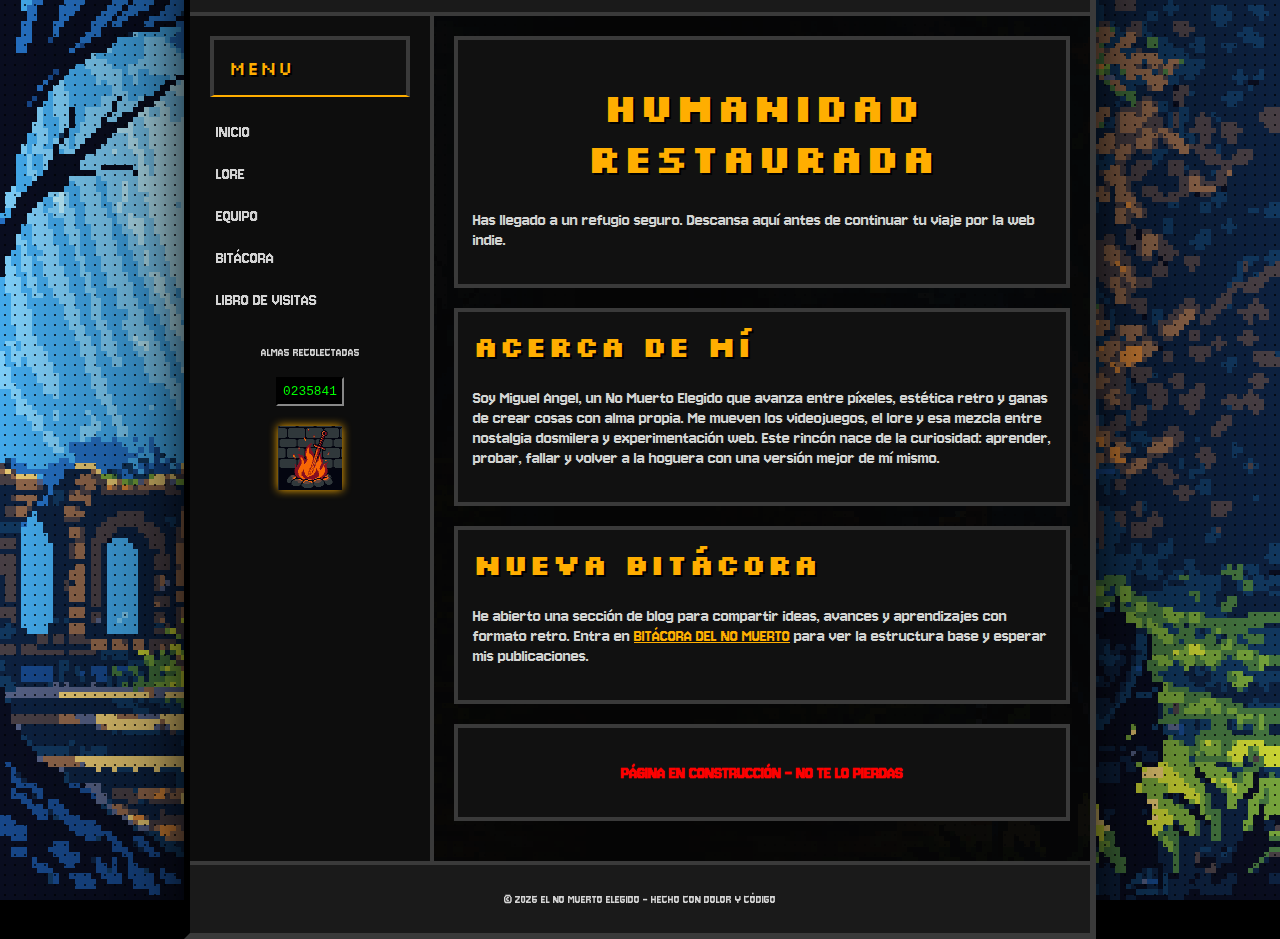
<file: index.html>
<!DOCTYPE html>
<html lang="es">

<head>
    <meta charset="UTF-8">
    <title>Won't go Hollow</title>
    <!-- Enlace a la hoja de estilos externa -->
    <link rel="stylesheet" href="style.css">

    <!-- Importación de tipografías desde Google Fonts -->
    <link rel="preconnect" href="https://fonts.googleapis.com">
    <link rel="preconnect" href="https://fonts.gstatic.com" crossorigin>
    <link href="https://fonts.googleapis.com/css2?family=Jersey+10&family=Silkscreen:wght@400;700&display=swap"
        rel="stylesheet">
</head>

<body>
    <!-- Contenedor principal que centra y enmarca la web -->
    <div id="container">

        <!-- Sección de cabecera con la marquesina (marquee) clásica -->
        <header>
            <marquee scrollamount="5">*** BIENVENIDO A MI REINO OSCURO *** AVENTURERO, ACÉRCATE A LA HOGUERA *** ÚLTIMA
                ACTUALIZACIÓN: 21 DE FEBRERO, 2026 ***</marquee>
        </header>

        <!-- Envoltorio (wrapper) para dividir lateral (nav) y contenido (main) -->
        <div id="wrapper">

            <!-- Barra lateral de navegación -->
            <nav id="sidebar">
                <div class="pixel-border section-title">MENU</div>
                <ul>
                    <!-- Los enlaces de navegación actualizados -->
                    <li><a href="index.html">INICIO</a></li>
                    <li><a href="pages/lore.html">LORE</a></li>
                    <li><a href="pages/equipo.html">EQUIPO</a></li>
                    <li><a href="pages/blog.html">BITÁCORA</a></li>
                    <li><a href="pages/libro.html">LIBRO DE VISITAS</a></li>
                </ul>

                <!-- Sección de estadísticas / Contador de visitas -->
                <div class="stats">
                    <p>ALMAS RECOLECTADAS</p>
                    <!-- El ID "hit-counter" es usado por counter.js para actualizar las visitas -->
                    <div id="hit-counter">0000000</div>
                </div>

                <!-- Imagen de la Hoguera (Bonfire) -->
                <div class="status-img">
                    <img src="resources/bonfire.png" alt="Bonfire" class="bonfire-img">
                </div>
            </nav>

            <!-- Área de contenido principal -->
            <main id="content">
                <!-- Secciones enmarcadas con bordes estilo pixel -->
                <section class="pixel-border">
                    <h1>HUMANIDAD RESTAURADA</h1>
                    <p>Has llegado a un refugio seguro. Descansa aquí antes de continuar tu viaje por la web indie.</p>
                </section>

                <section class="pixel-border">
                    <h2 class="dark-souls-title">Acerca de Mí</h2>
                    <p>Soy Miguel Angel, un No Muerto Elegido que avanza entre píxeles, estética retro y ganas de crear
                        cosas con alma propia. Me mueven los videojuegos, el lore y esa mezcla entre nostalgia dosmilera
                        y experimentación web. Este rincón nace de la curiosidad: aprender, probar, fallar y volver a la
                        hoguera con una versión mejor de mí mismo.</p>
                </section>



                <section class="pixel-border">
                    <h2 class="dark-souls-title">Nueva Bitácora</h2>
                    <p>He abierto una sección de blog para compartir ideas, avances y aprendizajes con formato retro.
                        Entra en <a href="pages/blog.html">BITÁCORA DEL NO MUERTO</a> para ver la estructura base y
                        esperar mis publicaciones.</p>
                </section>

                <!-- Sección de "En Construcción" con estética Geocities -->
                <section class="pixel-border construction">
                    <p class="blink">PÁGINA EN CONSTRUCCIÓN - NO TE LO PIERDAS</p>
                </section>
            </main>
        </div>

        <!-- Pie de página (Footer) con insignias retro -->
        <footer>
            <p>&copy; 2026 EL NO MUERTO ELEGIDO - HECHO CON DOLOR Y CÓDIGO</p>
        </footer>
    </div>

    <!-- Script de JavaScript para el contador de visitas persistente -->
    <script src="scripts/counter.js"></script>
</body>

</html>
</file>
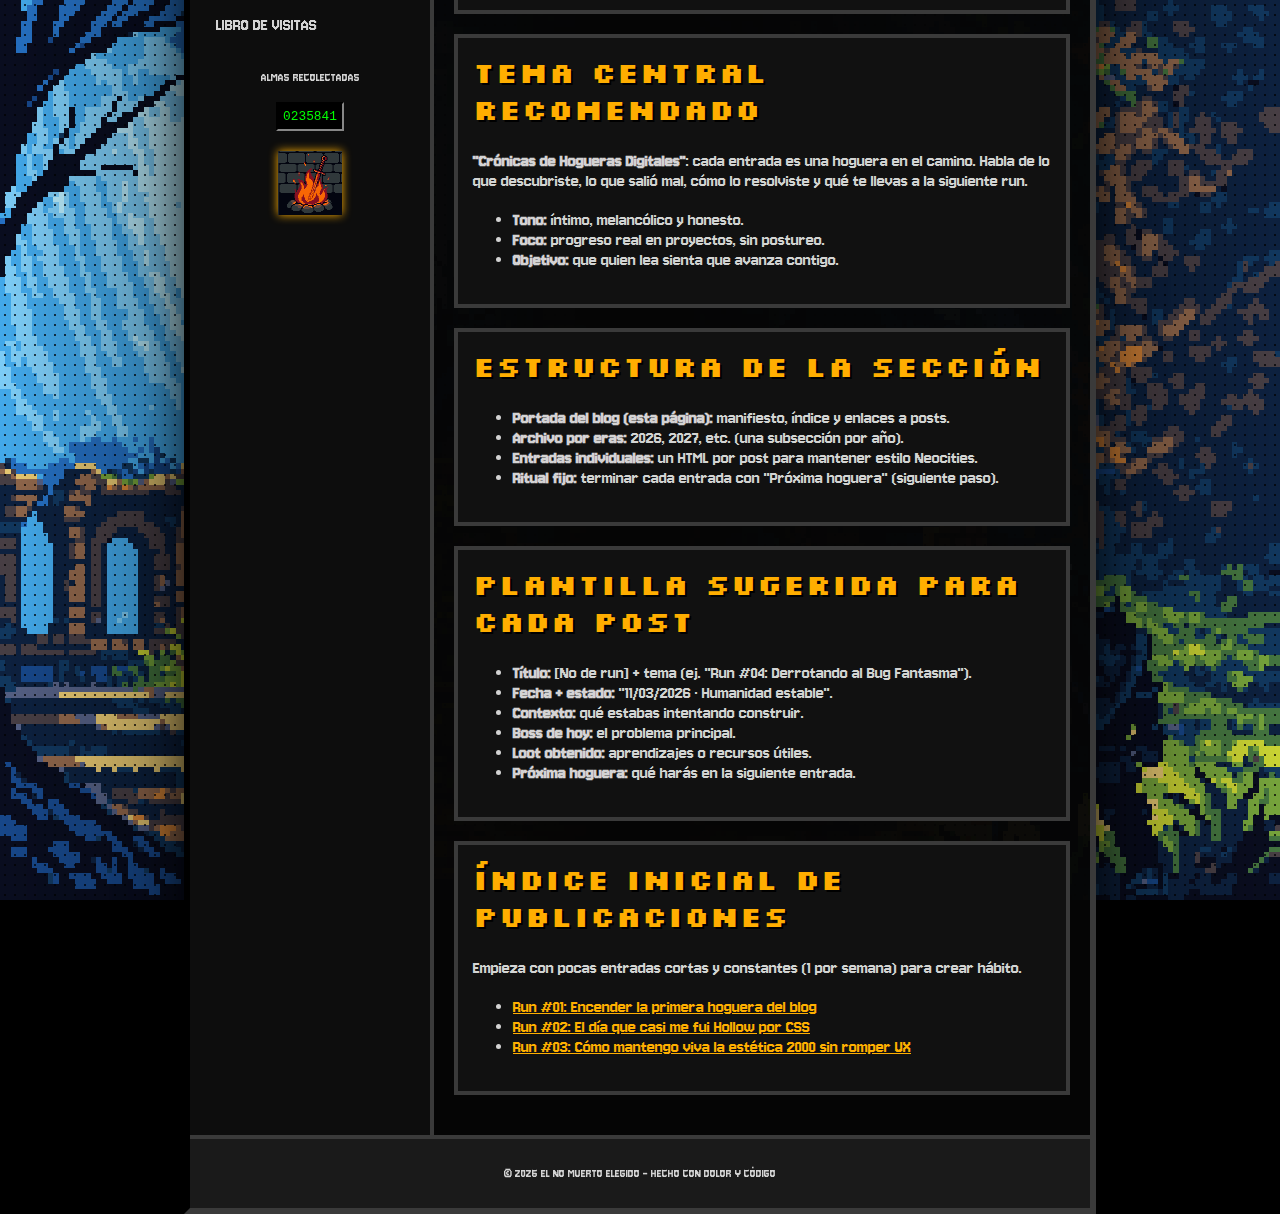
<file: pages/blog.html>
<!DOCTYPE html>
<html lang="es">

<head>
    <meta charset="UTF-8">
    <title>BITÁCORA | Crónicas de la Hoguera</title>
    <link rel="stylesheet" href="../style.css">

    <link rel="preconnect" href="https://fonts.googleapis.com">
    <link rel="preconnect" href="https://fonts.gstatic.com" crossorigin>
    <link href="https://fonts.googleapis.com/css2?family=Jersey+10&family=Silkscreen:wght@400;700&display=swap"
        rel="stylesheet">
</head>

<body>
    <div id="container">
        <header>
            <marquee scrollamount="5">*** NUEVA BITÁCORA ACTIVADA *** DEJA REGISTRO DE TUS RUNS *** CADA POST ES UNA HOGUERA ***</marquee>
        </header>

        <div id="wrapper">
            <nav id="sidebar">
                <div class="pixel-border section-title">MENU</div>
                <ul>
                    <li><a href="../index.html">INICIO</a></li>
                    <li><a href="lore.html">LORE</a></li>
                    <li><a href="equipo.html">EQUIPO</a></li>
                    <li><a href="blog.html">BITÁCORA</a></li>
                    <li><a href="libro.html">LIBRO DE VISITAS</a></li>
                </ul>

                <div class="stats">
                    <p>ALMAS RECOLECTADAS</p>
                    <div id="hit-counter">0000000</div>
                </div>

                <div class="status-img">
                    <img src="../resources/bonfire.png" alt="Bonfire" class="bonfire-img">
                </div>
            </nav>

            <main id="content">
                <section class="pixel-border">
                    <h1>BITÁCORA DEL NO MUERTO</h1>
                    <p>Un diario personal con alma retro: pequeñas crónicas sobre código, creatividad y aprendizaje,
                        escrito como en los blogs de los 2000 pero con tono de Dark Souls.</p>
                </section>

                <section class="pixel-border">
                    <h2 class="dark-souls-title">Tema central recomendado</h2>
                    <p><strong>"Crónicas de Hogueras Digitales"</strong>: cada entrada es una hoguera en el camino.
                        Habla de lo que descubriste, lo que salió mal, cómo lo resolviste y qué te llevas a la
                        siguiente run.</p>
                    <ul>
                        <li><strong>Tono:</strong> íntimo, melancólico y honesto.</li>
                        <li><strong>Foco:</strong> progreso real en proyectos, sin postureo.</li>
                        <li><strong>Objetivo:</strong> que quien lea sienta que avanza contigo.</li>
                    </ul>
                </section>

                <section class="pixel-border">
                    <h2 class="dark-souls-title">Estructura de la sección</h2>
                    <ul>
                        <li><strong>Portada del blog (esta página):</strong> manifiesto, índice y enlaces a posts.</li>
                        <li><strong>Archivo por eras:</strong> 2026, 2027, etc. (una subsección por año).</li>
                        <li><strong>Entradas individuales:</strong> un HTML por post para mantener estilo Neocities.</li>
                        <li><strong>Ritual fijo:</strong> terminar cada entrada con "Próxima hoguera" (siguiente paso).</li>
                    </ul>
                </section>

                <section class="pixel-border">
                    <h2 class="dark-souls-title">Plantilla sugerida para cada post</h2>
                    <ul>
                        <li><strong>Título:</strong> [Nº de run] + tema (ej. "Run #04: Derrotando al Bug Fantasma").</li>
                        <li><strong>Fecha + estado:</strong> "11/03/2026 · Humanidad estable".</li>
                        <li><strong>Contexto:</strong> qué estabas intentando construir.</li>
                        <li><strong>Boss de hoy:</strong> el problema principal.</li>
                        <li><strong>Loot obtenido:</strong> aprendizajes o recursos útiles.</li>
                        <li><strong>Próxima hoguera:</strong> qué harás en la siguiente entrada.</li>
                    </ul>
                </section>

                <section class="pixel-border">
                    <h2 class="dark-souls-title">Índice inicial de publicaciones</h2>
                    <p>Empieza con pocas entradas cortas y constantes (1 por semana) para crear hábito.</p>
                    <ul>
                        <li><a href="#">Run #01: Encender la primera hoguera del blog</a></li>
                        <li><a href="#">Run #02: El día que casi me fui Hollow por CSS</a></li>
                        <li><a href="#">Run #03: Cómo mantengo viva la estética 2000 sin romper UX</a></li>
                    </ul>
                </section>
            </main>
        </div>

        <footer>
            <p>&copy; 2026 EL NO MUERTO ELEGIDO - HECHO CON DOLOR Y CÓDIGO</p>
        </footer>
    </div>

    <script src="../scripts/counter.js"></script>
</body>

</html>
</file>
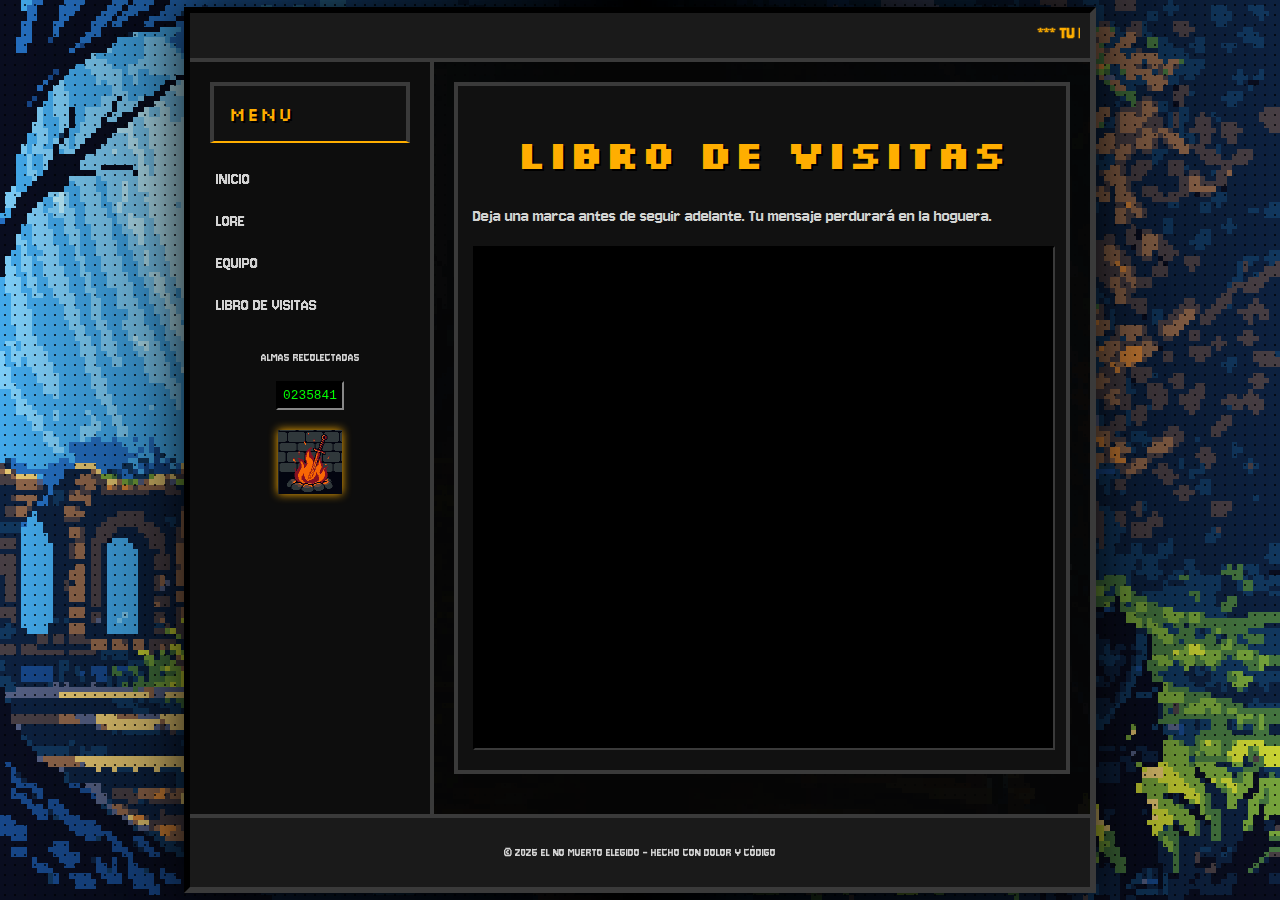
<file: pages/libro.html>
<!DOCTYPE html>
<html lang="es">

<head>
    <meta charset="UTF-8">
    <title>LIBRO DE VISITAS | Deja tu Marca</title>
    <link rel="stylesheet" href="../style.css">

    <link rel="preconnect" href="https://fonts.googleapis.com">
    <link rel="preconnect" href="https://fonts.gstatic.com" crossorigin>
    <link href="https://fonts.googleapis.com/css2?family=Jersey+10&family=Silkscreen:wght@400;700&display=swap"
        rel="stylesheet">
    <style>
        /* Estilos específicos para el formulario retro */
        form {
            margin-top: 20px;
        }

        input,
        textarea {
            background: #000;
            color: var(--ds-accent);
            border: 2px solid var(--ds-border);
            padding: 5px;
            font-family: 'Jersey 10', monospace;
            width: 100%;
            margin-bottom: 10px;
        }

        button {
            background: var(--ds-accent);
            color: #000;
            border: 2px outset #fff;
            padding: 5px 15px;
            cursor: pointer;
            font-family: inherit;
            font-weight: bold;
        }

        button:active {
            border-style: inset;
        }
    </style>
</head>

<body>
    <div id="container">
        <header>
            <marquee scrollamount="5">*** TU MARCA DE INVOCACIÓN HA SIDO ESCRITA *** QUE EL SOL TE PROTEJA *** NO
                OLVIDES FIRMAR EL LIBRO ***</marquee>
        </header>

        <div id="wrapper">
            <nav id="sidebar">
                <div class="pixel-border section-title">MENU</div>
                <ul>
                    <li><a href="../index.html">INICIO</a></li>
                    <li><a href="lore.html">LORE</a></li>
                    <li><a href="equipo.html">EQUIPO</a></li>
                    <!-- <li><a href="blog.html">BITÁCORA</a></li> -->
                    <li><a href="libro.html">LIBRO DE VISITAS</a></li>
                </ul>

                <div class="stats">
                    <p>ALMAS RECOLECTADAS</p>
                    <div id="hit-counter">0000000</div>
                </div>

                <div class="status-img">
                    <img src="../resources/bonfire.png" alt="Bonfire" class="bonfire-img">
                </div>
            </nav>

            <main id="content">
                <section class="pixel-border">
                    <h1>LIBRO DE VISITAS</h1>
                    <p>Deja una marca antes de seguir adelante. Tu mensaje perdurará en la hoguera.</p>

                    <div class="guestbook-container" style="margin-top: 20px;">
                        <iframe src="https://rioldarz.atabook.org/" width="100%" height="500" frameborder="0"
                            style="background: #000; border: 2px inset var(--ds-border);"></iframe>
                    </div>
                </section>
            </main>
        </div>

        <footer>
            <p>&copy; 2026 EL NO MUERTO ELEGIDO - HECHO CON DOLOR Y CÓDIGO</p>
        </footer>
    </div>

    <!-- Scripts unificados -->
    <script src="../scripts/counter.js"></script>
</body>

</html>
</file>
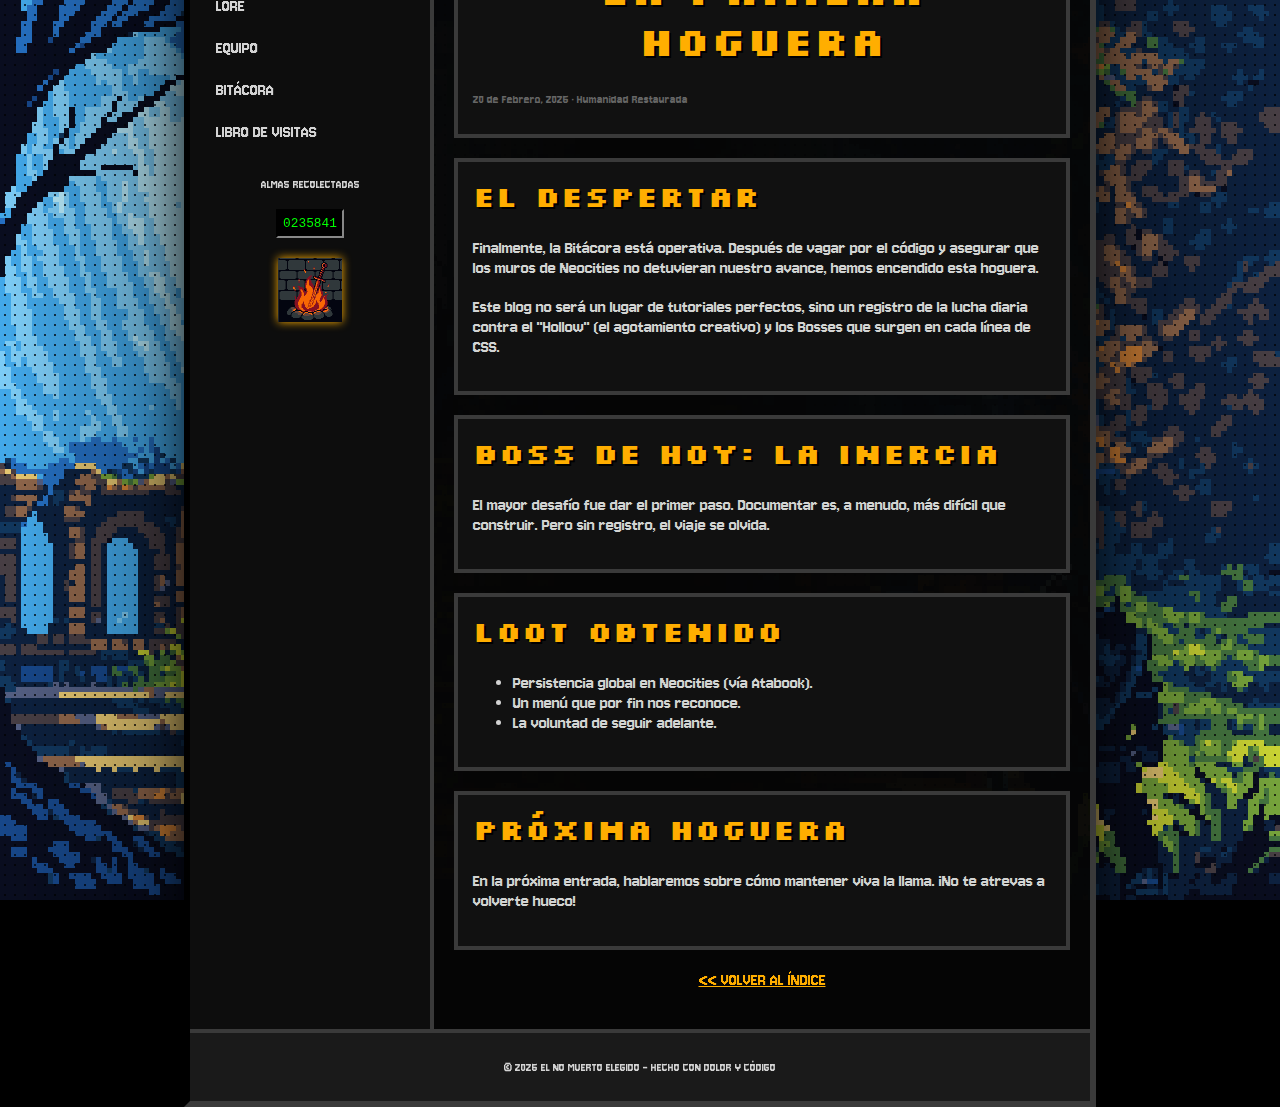
<file: pages/run_01.html>
<!DOCTYPE html>
<html lang="es">

<head>
    <meta charset="UTF-8">
    <title>Run #01 | Bitácora del No Muerto</title>
    <link rel="stylesheet" href="../style.css">

    <link rel="preconnect" href="https://fonts.googleapis.com">
    <link rel="preconnect" href="https://fonts.gstatic.com" crossorigin>
    <link href="https://fonts.googleapis.com/css2?family=Jersey+10&family=Silkscreen:wght@400;700&display=swap"
        rel="stylesheet">
</head>

<body>
    <div id="container">
        <header>
            <marquee scrollamount="5">*** RUN #01: LA PRIMERA HOGUERA *** CRÓNICA DEL DESPERTAR *** TODO COMIENZA AQUÍ
                ***</marquee>
        </header>

        <div id="wrapper">
            <nav id="sidebar">
                <div class="pixel-border section-title">MENU</div>
                <ul>
                    <li><a href="../index.html">INICIO</a></li>
                    <li><a href="lore.html">LORE</a></li>
                    <li><a href="equipo.html">EQUIPO</a></li>
                    <li><a href="blog.html">BITÁCORA</a></li>
                    <li><a href="libro.html">LIBRO DE VISITAS</a></li>
                </ul>

                <div class="stats">
                    <p>ALMAS RECOLECTADAS</p>
                    <div id="hit-counter">0000000</div>
                </div>

                <div class="status-img">
                    <img src="../resources/bonfire.png" alt="Bonfire" class="bonfire-img">
                </div>
            </nav>

            <main id="content">
                <section class="pixel-border">
                    <h1>Run #01: Encender la primera hoguera</h1>
                    <p class="entry-date">20 de Febrero, 2026 · Humanidad Restaurada</p>
                </section>

                <section class="pixel-border">
                    <h2 class="dark-souls-title">El Despertar</h2>
                    <p>Finalmente, la Bitácora está operativa. Después de vagar por el código y asegurar que los muros
                        de Neocities no detuvieran nuestro avance, hemos encendido esta hoguera.</p>
                    <p>Este blog no será un lugar de tutoriales perfectos, sino un registro de la lucha diaria contra el
                        "Hollow" (el agotamiento creativo) y los Bosses que surgen en cada línea de CSS.</p>
                </section>

                <section class="pixel-border">
                    <h2 class="dark-souls-title">Boss de hoy: La Inercia</h2>
                    <p>El mayor desafío fue dar el primer paso. Documentar es, a menudo, más difícil que construir. Pero
                        sin registro, el viaje se olvida.</p>
                </section>

                <section class="pixel-border">
                    <h2 class="dark-souls-title">Loot obtenido</h2>
                    <ul>
                        <li>Persistencia global en Neocities (vía Atabook).</li>
                        <li>Un menú que por fin nos reconoce.</li>
                        <li>La voluntad de seguir adelante.</li>
                    </ul>
                </section>

                <section class="pixel-border">
                    <h2 class="dark-souls-title">Próxima hoguera</h2>
                    <p>En la próxima entrada, hablaremos sobre cómo mantener viva la llama. ¡No te atrevas a volverte
                        hueco!</p>
                </section>

                <p style="text-align: center;"><a href="blog.html">
                        << VOLVER AL ÍNDICE</a>
                </p>
            </main>
        </div>

        <footer>
            <p>&copy; 2026 EL NO MUERTO ELEGIDO - HECHO CON DOLOR Y CÓDIGO</p>
        </footer>
    </div>

    <script src="../scripts/counter.js"></script>
</body>

</html>
</file>
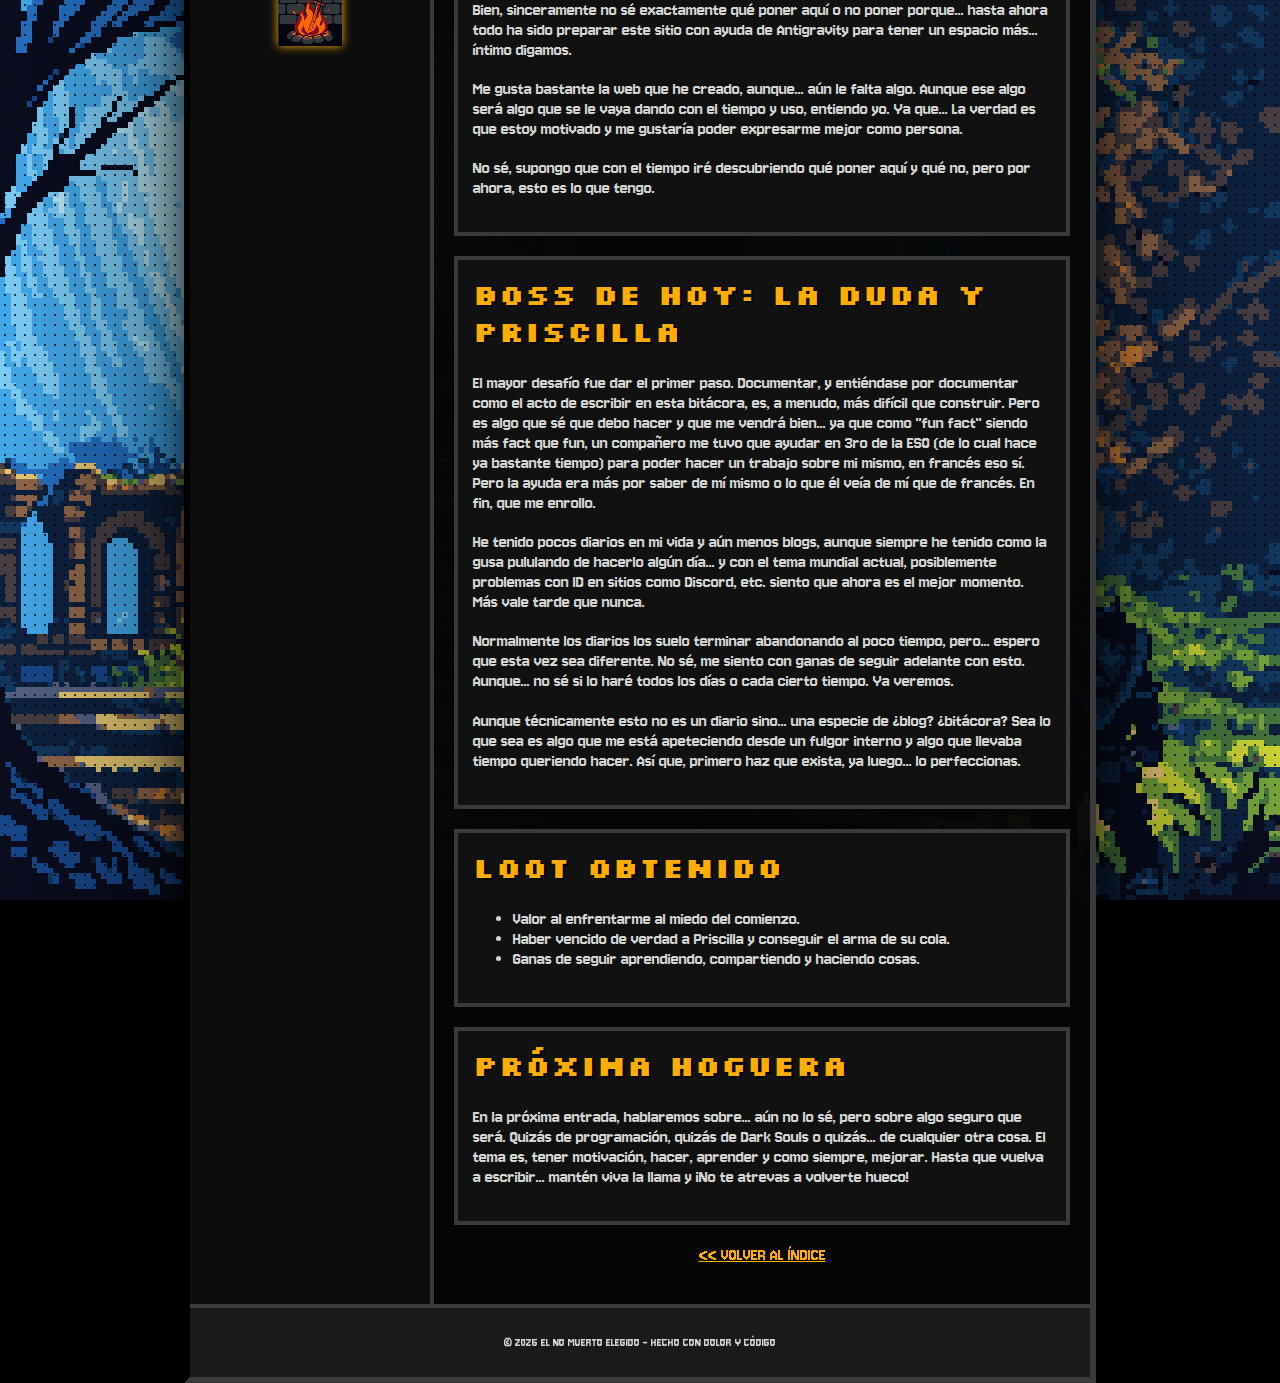
<file: pages/run_02.html>
<!DOCTYPE html>
<html lang="es">

<head>
    <meta charset="UTF-8">
    <title>Run #01 | Bitácora del No Muerto</title>
    <link rel="stylesheet" href="../style.css">

    <link rel="preconnect" href="https://fonts.googleapis.com">
    <link rel="preconnect" href="https://fonts.gstatic.com" crossorigin>
    <link href="https://fonts.googleapis.com/css2?family=Jersey+10&family=Silkscreen:wght@400;700&display=swap"
        rel="stylesheet">
</head>

<body>
    <div id="container">
        <header>
            <marquee scrollamount="5">*** RUN #02: SEGUNDA HOGUERA *** AHORA SÍ, YO *** EMPECEMOS BIEN
                ***</marquee>
        </header>

        <div id="wrapper">
            <nav id="sidebar">
                <div class="pixel-border section-title">MENU</div>
                <ul>
                    <li><a href="../index.html">INICIO</a></li>
                    <li><a href="lore.html">LORE</a></li>
                    <li><a href="equipo.html">EQUIPO</a></li>
                    <li><a href="blog.html">BITÁCORA</a></li>
                    <li><a href="libro.html">LIBRO DE VISITAS</a></li>
                </ul>

                <div class="stats">
                    <p>ALMAS RECOLECTADAS</p>
                    <div id="hit-counter">0000000</div>
                </div>

                <div class="status-img">
                    <img src="../resources/bonfire.png" alt="Bonfire" class="bonfire-img">
                </div>
            </nav>

            <main id="content">
                <section class="pixel-border">
                    <h1>Run #02: El día que casi me volví hueco... o no</h1>
                    <p class="entry-date">21 de Febrero, 2026 · Humanidad Restaurada</p>
                </section>

                <section class="pixel-border">
                    <h2 class="dark-souls-title">Buenos días, buenas tardes o buenas noches</h2>
                    <p>Bien, sinceramente no sé exactamente qué poner aquí o no poner porque... hasta ahora todo ha sido
                        preparar este sitio
                        con ayuda de Antigravity para tener un espacio más... íntimo digamos.</p>
                    <p>Me gusta bastante la web que he creado, aunque... aún le falta algo.
                        Aunque ese algo será algo que se le vaya dando con el tiempo y uso, entiendo yo. Ya que...
                        La verdad es que estoy motivado y me gustaría poder expresarme mejor como persona.</p>
                    <p>No sé, supongo que con el tiempo iré descubriendo qué poner aquí y qué no, pero por ahora, esto
                        es lo que tengo.</p>
                </section>

                <section class="pixel-border">
                    <h2 class="dark-souls-title">Boss de hoy: La Duda y Priscilla</h2>
                    <p>El mayor desafío fue dar el primer paso. Documentar, y entiéndase por documentar como el acto de
                        escribir en esta bitácora, es, a menudo, más difícil que construir. Pero es algo que sé que debo
                        hacer
                        y que me vendrá bien... ya que como "fun fact" siendo más fact que fun, un compañero me tuvo que
                        ayudar
                        en 3ro de la ESO (de lo cual hace ya bastante tiempo) para poder hacer un trabajo sobre mi
                        mismo, en
                        francés eso sí. Pero la ayuda era más por saber de mí mismo o lo que él veía de mí que de
                        francés.
                        En fin, que me enrollo.
                    </p>
                    <p>He tenido pocos diarios en mi vida y aún menos blogs, aunque siempre he tenido como la gusa
                        pululando
                        de hacerlo algún día... y con el tema mundial actual, posiblemente problemas con ID en sitios
                        como
                        Discord, etc. siento que ahora es el mejor momento. Más vale tarde que nunca.
                    </p>
                    <p>Normalmente los diarios los suelo terminar abandonando al poco tiempo, pero...
                        espero que esta vez sea diferente. No sé, me siento con ganas de seguir adelante con esto.
                        Aunque... no sé si lo haré todos los días o cada cierto tiempo. Ya veremos.
                    </p>
                    <p>Aunque técnicamente esto no es un diario sino... una especie de ¿blog? ¿bitácora? Sea lo que sea
                        es
                        algo que me está apeteciendo desde un fulgor interno y algo que llevaba tiempo queriendo hacer.
                        Así
                        que, primero haz que exista, ya luego... lo perfeccionas.
                    </p>
                </section>

                <section class="pixel-border">
                    <h2 class="dark-souls-title">Loot obtenido</h2>
                    <ul>
                        <li>Valor al enfrentarme al miedo del comienzo.</li>
                        <li>Haber vencido de verdad a Priscilla y conseguir el arma de su cola.</li>
                        <li>Ganas de seguir aprendiendo, compartiendo y haciendo cosas.</li>
                    </ul>
                </section>

                <section class="pixel-border">
                    <h2 class="dark-souls-title">Próxima hoguera</h2>
                    <p>En la próxima entrada, hablaremos sobre... aún no lo sé, pero sobre algo seguro que será. Quizás
                        de
                        programación, quizás de Dark Souls o quizás... de cualquier otra cosa. El tema es, tener
                        motivación,
                        hacer, aprender y como siempre, mejorar. Hasta que vuelva a escribir... mantén viva la llama y
                        ¡No te atrevas a volverte hueco!</p>
                </section>

                <p style="text-align: center;"><a href="blog.html">
                        << VOLVER AL ÍNDICE</a>
                </p>
            </main>
        </div>

        <footer>
            <p>&copy; 2026 EL NO MUERTO ELEGIDO - HECHO CON DOLOR Y CÓDIGO</p>
        </footer>
    </div>

    <script src="../scripts/counter.js"></script>
</body>

</html>
</file>
<file: style.css>
/* --- Variables Globales --- */
:root {
    --ds-bg: #0c0c0c;
    /* Fondo oscuro principal */
    --ds-text: #d3d3d3;
    /* Color de texto gris claro */
    --ds-accent: #ffae00;
    /* Naranja "Hoguera" para acentos y enlaces */
    --ds-border: #3a3a3a;
    /* Color gris para bordes tipo piedra */
    --ds-darker: #050505;
    /* Fondo aún más oscuro para el contenedor central */
    --ds-bg-darkness: 0.0;
    /* Opacidad de la capa negra sobre el fondo (0.0 a 1.0) */
}

html,
body {
    height: 100%;
    margin: 0;
}

body {
    background-color: #000;
    color: var(--ds-text);
    font-family: 'Jersey 10', 'Courier New', Courier, monospace;
    font-size: 1.2rem;
    padding: 0;
    /* Centrado flexible para evitar scroll innecesario */
    display: flex;
    align-items: center;
    justify-content: center;
    overflow: auto;
    /* Solo permite scroll si el contenido no cabe */
    position: relative;
}

/* Capas de fondo partido (Derecha e Izquierda) + Patrón de puntos */
body::before,
body::after {
    content: '';
    position: fixed;
    top: 0;
    width: 50%;
    /* Cada mitad ocupa el 50% para fundirse en el centro */
    height: 100%;
    z-index: -1;
    pointer-events: none;
    image-rendering: pixelated;
}

/* Mitad Izquierda */
body::before {
    left: 0;
    background:
        /* Capa de oscuridad y puntos */
        radial-gradient(rgba(0, 0, 0, 0.7) 1px, transparent 1px) repeat,
        linear-gradient(rgba(0, 0, 0, var(--ds-bg-darkness)), rgba(0, 0, 0, var(--ds-bg-darkness))),
        /* Imagen de fondo procesada con fade hacia la derecha */
        url('resources/firelink_left_fade.png') no-repeat left center;
    background-size: 10px 10px, 100% 100%, auto 100vh;
}

/* Mitad Derecha */
body::after {
    right: 0;
    background:
        /* Capa de oscuridad y puntos */
        radial-gradient(rgba(0, 0, 0, 0.7) 1px, transparent 1px) repeat,
        linear-gradient(rgba(0, 0, 0, var(--ds-bg-darkness)), rgba(0, 0, 0, var(--ds-bg-darkness))),
        /* Imagen de fondo procesada con fade hacia la izquierda */
        url('resources/firelink_right_fade.png') no-repeat right center;
    background-size: 10px 10px, 100% 100%, auto 100vh;
}

/* --- Tipografías para Encabezados --- */
h1,
h2,
.section-title,
.dark-souls-title {
    font-family: 'Silkscreen', cursive;
    /* Fuente pixel art para títulos */
    letter-spacing: 1px;
    text-transform: uppercase;
    color: var(--ds-accent);
    /* Sombra de texto para mejorar legibilidad y dar profundidad */
    text-shadow: 2px 2px 0px #000;
}

/* --- Contenedor Principal (Marco de la Web) --- */
#container {
    position: relative;
    z-index: 1;
    width: 900px;
    /* Ancho fijo típico de las webs antiguas */
    margin: 20px;
    /* Margen mínimo de seguridad */
    border: 6px inset var(--ds-border);
    /* Borde que parece tallado en la página */
    background-color: rgba(5, 5, 5, 0.95);
    /* Ligeramente translúcido */
    box-shadow: 0 0 50px rgba(0, 0, 0, 0.8);
}

/* --- Cabecera (Marquesina) --- */
header {
    background-color: #1a1a1a;
    padding: 10px;
    border-bottom: 4px solid var(--ds-border);
    color: var(--ds-accent);
    font-weight: bold;
}

/* --- Layout: Sidebar + Contenido --- */
#wrapper {
    display: flex;
    min-height: 500px;
}

/* Barra Lateral */
#sidebar {
    width: 200px;
    padding: 20px;
    border-right: 4px solid var(--ds-border);
    background-color: #0d0d0d;
}

#sidebar ul {
    list-style: none;
    /* Quitar puntos de la lista */
    padding: 0;
}

#sidebar ul li {
    margin-bottom: 10px;
}

#sidebar ul li a {
    color: var(--ds-text);
    text-decoration: none;
    display: block;
    padding: 5px;
    border: 1px solid transparent;
}

/* Efecto hover retro en el menú */
#sidebar ul li a:hover {
    background-color: var(--ds-border);
    color: var(--ds-accent);
    border: 1px dashed var(--ds-accent);
}

/* Área de Contenido */
#content {
    flex: 1;
    padding: 20px;
}

/* Bordes estilo Pixel para las secciones */
.pixel-border {
    border: 4px solid var(--ds-border);
    padding: 15px;
    margin-bottom: 20px;
    background-color: #111;
    position: relative;
}

/* Títulos individuales dentro de los bloques */
.section-title {
    margin-top: 0;
    font-size: 1.2rem;
    border-bottom: 2px solid var(--ds-accent);
    margin-bottom: 15px;
}

/* Estilos del Contador de Almas */
.stats {
    margin-top: 30px;
    font-size: 0.8rem;
    text-align: center;
}

#hit-counter {
    background: #000;
    color: #0f0;
    /* Color verde "matrix/retro" */
    font-family: 'Courier New', Courier, monospace;
    padding: 5px;
    border: 2px inset #333;
    display: inline-block;
    margin-top: 5px;
}

/* Estilos para la imagen de la Hoguera */
.status-img {
    text-align: center;
    margin: 20px 0;
}

.bonfire-img {
    width: 64px;
    height: auto;
    image-rendering: pixelated;
    /* Evita que el navegador suavice los píxeles */
    filter: drop-shadow(0 0 5px var(--ds-accent));
    /* Resplandor naranja */
}

/* Piezas sin usar (placeholders) */
.pixel-placeholder {
    width: 100px;
    height: 100px;
    background-color: #222;
    border: 2px dashed #444;
    display: flex;
    align-items: center;
    justify-content: center;
    margin: 20px auto;
    font-size: 0.7rem;
    color: #444;
}

/* Estilos del Pie de Página */
footer {
    padding: 15px;
    border-top: 4px solid var(--ds-border);
    text-align: center;
    font-size: 0.8rem;
    background-color: #1a1a1a;
}

/* Insignias retro */
.badges img {
    height: 31px;
    margin: 5px;
}

/* --- Animaciones --- */

/* Texto que parpadea */
.blink {
    animation: blinker 1s linear infinite;
    color: #ff0000;
    font-weight: bold;
}

@keyframes blinker {
    50% {
        opacity: 0;
    }
}

.construction {
    text-align: center;
}

/* Ajustes adicionales para encabezados */
h1 {
    font-size: 2.5rem;
    text-align: center;
    border-bottom: none;
}

h2 {
    font-size: 1.8rem;
    margin-top: 0;
}

/* --- Estilos para las entradas del Libro de Visitas --- */
.guestbook-entry {
    background-color: #1a1a1a;
    margin-top: 20px;
    border-color: #4a4a4a;
    animation: fadeIn 0.5s ease-in;
}

.entry-header {
    display: flex;
    justify-content: space-between;
    font-size: 0.9rem;
    border-bottom: 1px dashed var(--ds-border);
    padding-bottom: 5px;
    margin-bottom: 10px;
    color: var(--ds-accent);
}

.entry-author {
    font-weight: bold;
    text-transform: uppercase;
}

.entry-date {
    font-size: 0.8rem;
    color: #666;
}

.entry-content {
    font-style: italic;
    line-height: 1.4;
    word-wrap: break-word;
}

@keyframes fadeIn {
    from {
        opacity: 0;
        transform: translateY(10px);
    }

    to {
        opacity: 1;
        transform: translateY(0);
    }
}

/* Enlaces generales */
a {
    color: var(--ds-accent);
}

a:hover {
    color: #fff;
}
</file>
